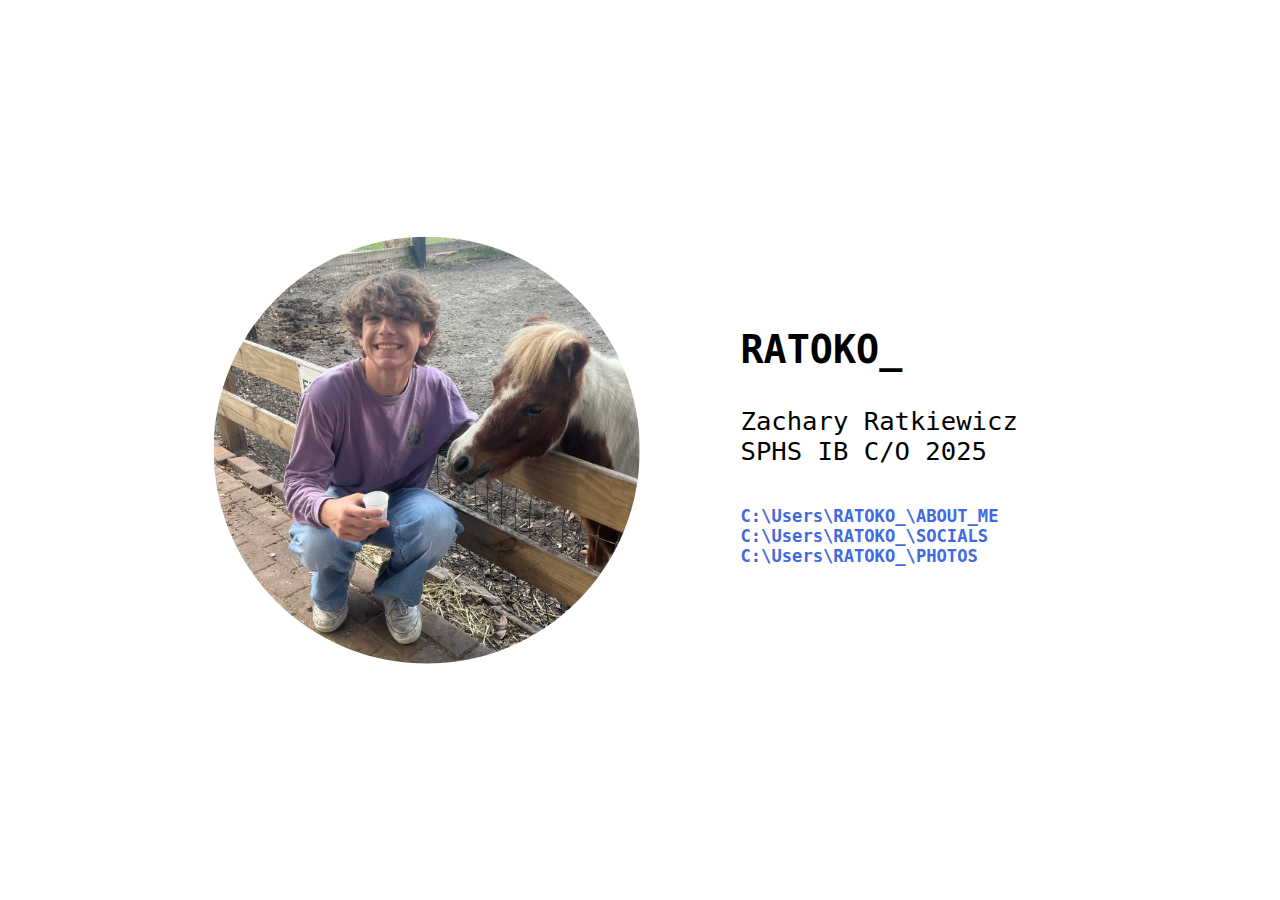
<file: index.html>
<!DOCTYPE html>
<html lang="en">
<head>
    <meta charset="UTF-8">
    <meta name="viewport" content="width=device-width, initial-scale=1.0">
    <link rel="stylesheet" href="./styles/style.css">
    <link rel="icon" href="./imgs/favicon.png">
    <title>RATOKO_</title>
</head>
<body>
    <div id="home">
        <img src="./imgs/IMG_7157.jpg" id="home_img">
        <div id="nametag">
            <h2 id="title">RATOKO_</h2>
            <h4 id="tag">
                Zachary Ratkiewicz
                <br>
                SPHS IB C/O 2025
            </h4>
            <h6>
                <a href="https://www.zacharyratkiewicz.com/ABOUT_ME">C:\Users\RATOKO_\ABOUT_ME</a>
                <br>
                <a href="https://www.zacharyratkiewicz.com/SOCIALS">C:\Users\RATOKO_\SOCIALS</a>
                <br>
                <a href="https://www.zacharyratkiewicz.com/PHOTOS">C:\Users\RATOKO_\PHOTOS</a>
            </h6>
        </div>
    </div>
    
</body>
</html>
</file>
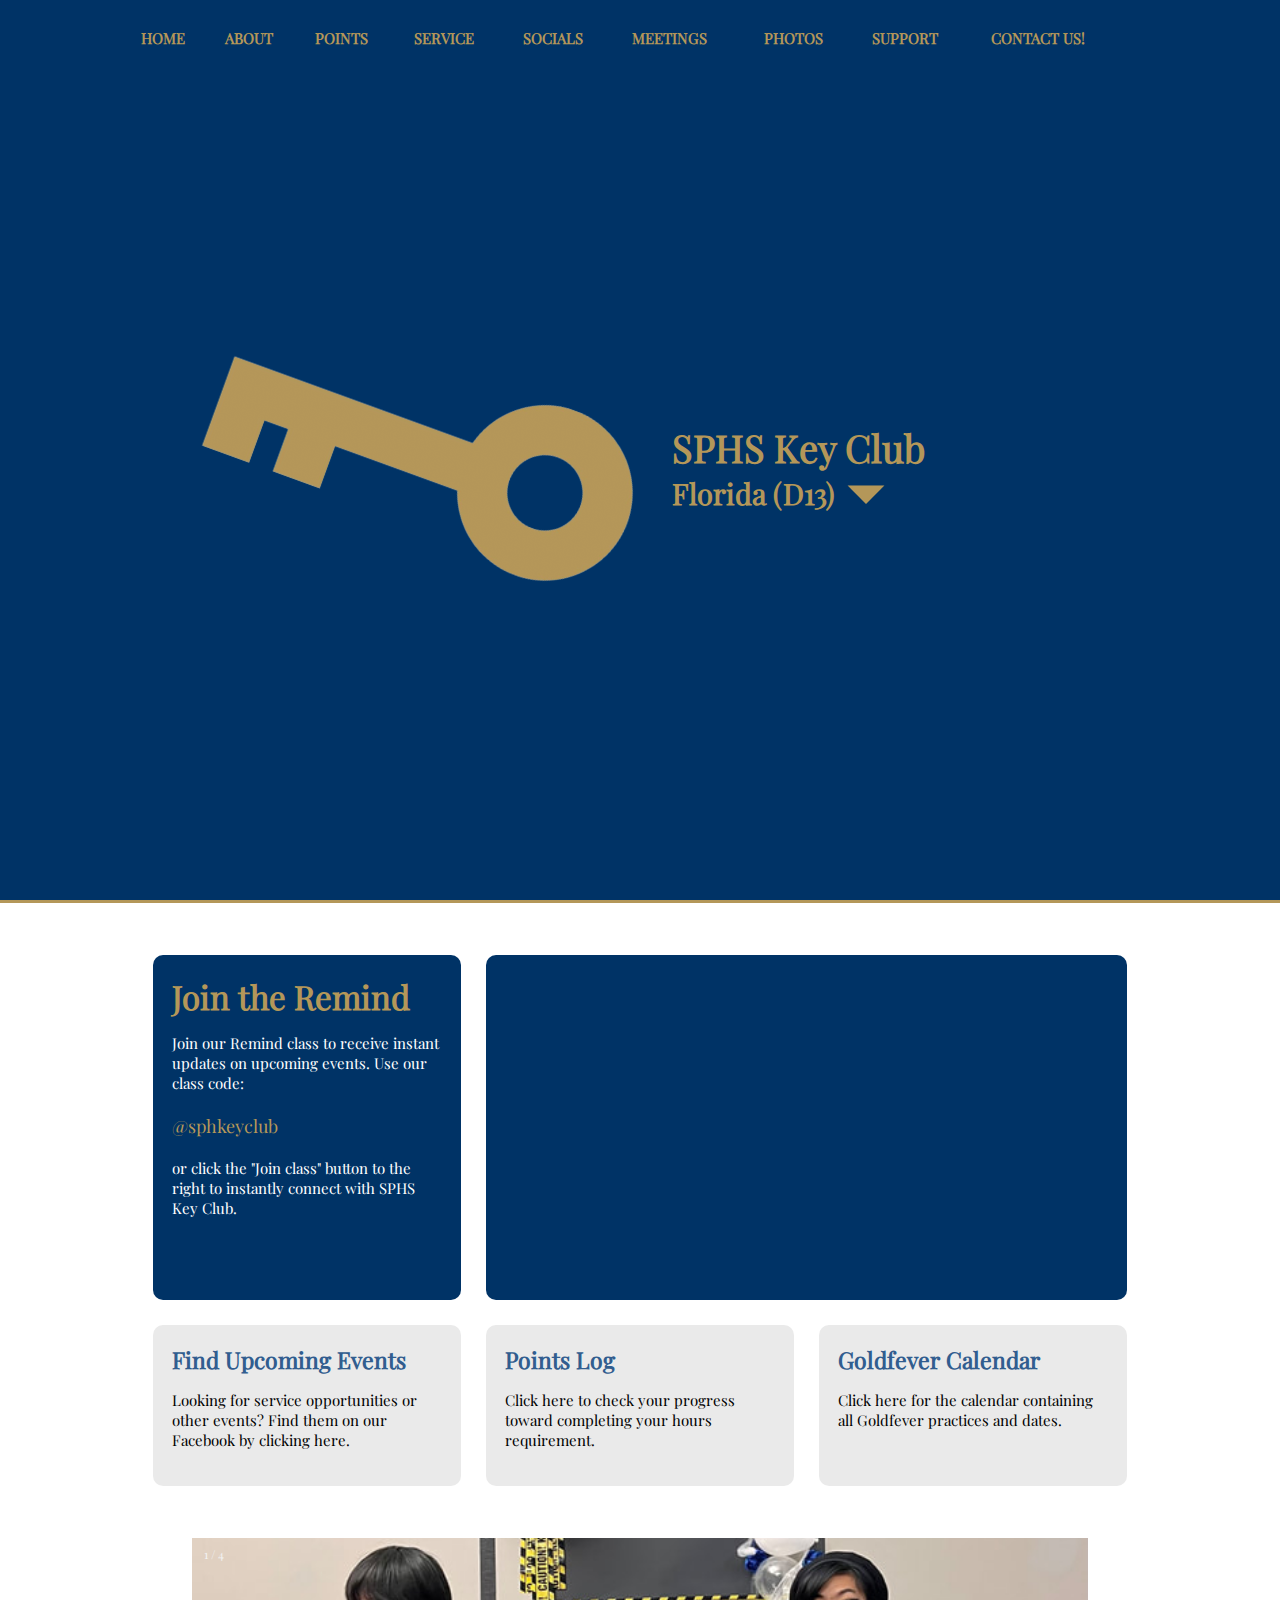
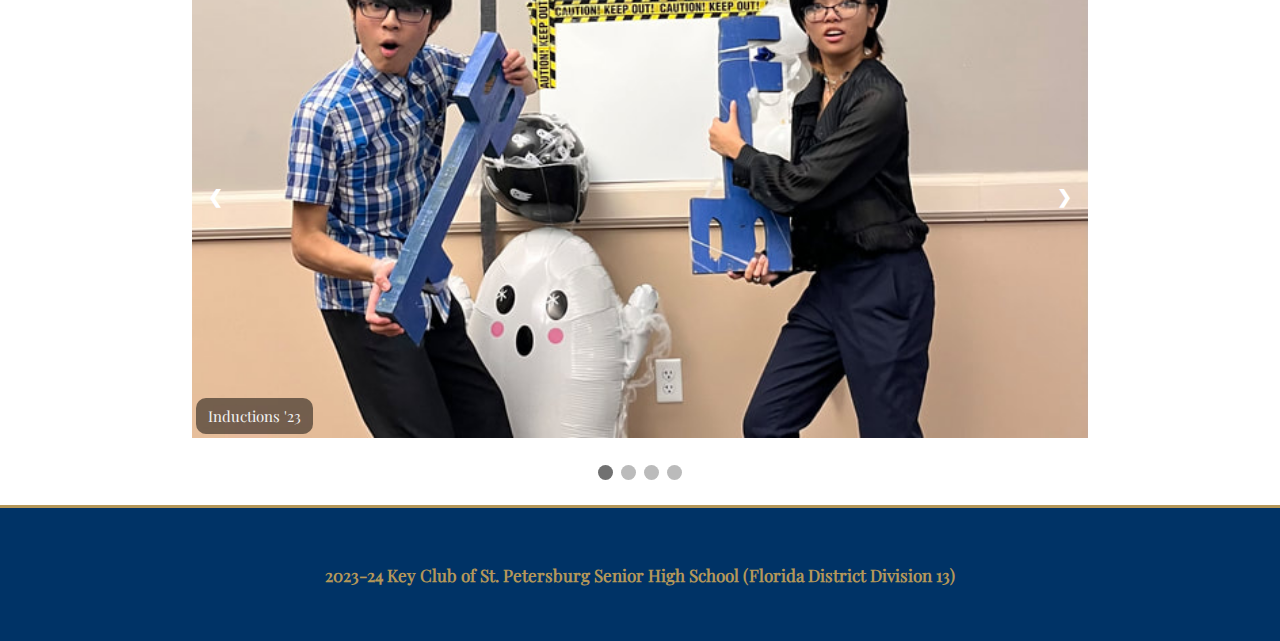
<file: Key Club/index.html>
<!DOCTYPE html>
<html lang="en">
<head>
    <meta charset="UTF-8">
    <meta name="viewport" content="width=device-width, initial-scale=1.0">

    <link rel="stylesheet" href="./styles/style.css">
    <link rel="stylesheet" href="./styles/slideshow.css">

    <link href="https://fonts.googleapis.com/icon?family=Material+Icons" rel="stylesheet">

    <!-- <link rel="icon" href="./imgs/favicon.png"> -->
    <title>Key Club</title>
</head>
<body>
    <div id="screenFit">
        <div id="navbar">
            <table id="navbarContent">
                <tbody>
                    <tr>
                        <td><h3><a href="#">HOME</a></h3></td>
                        <td><h3><a href="#">ABOUT</a></h3></td>
                        <td><h3><a href="#">POINTS</a></h3></td>
                        <td><h3><a href="#">SERVICE</a></h3></td>
                        <td><h3><a href="#">SOCIALS</a></h3></td>
                        <td><h3><a href="#">MEETINGS</a></h3></td>
                        <td><h3><a href="#">PHOTOS</a></h3></td>
                        <td><h3><a href="#">SUPPORT</a></h3></td>
                        <td><h3><a href="#">CONTACT US!</a></h3></td>
                    </tr>
                </tbody>
            </table>
        </div>
        <div id="home">
            <img src="./imgs/key.png" id="home_img">
            <div id="nametag">
                <h2 id="title">SPHS Key Club</h2>
                <h4 id="tag">
                    Florida (D13) <a id="scrollLink" href="#mainContainer"><i class="large material-icons arrowDownLink" style="font-size: 300%;">arrow_drop_down</i></a>
                </h4>
            </div>
        </div>
        <div id="mainContainer">
            <table id="infoContainer">
                <tbody>
                    <tr>
                        <td class="remindContainer">
                            <h2>Join the Remind</h2>
                            <p>Join our Remind class to receive instant updates on upcoming events. Use our class code:<br><br><span style="color:#b49759; font-size: 125%;">@sphkeyclub</span><br><br>or click the "Join class" button to the right to instantly connect with SPHS Key Club.</p>
                        </td>
                        <td class="remindContainer" colspan="2">
                            <iframe src="https://widgets.remind.com/widget?height=400&amp;join=true&amp;token=a0a0e1f03c4301325883426df0da9367" id="remind101-widget-0" class="remind101-messages" frameborder="0" allowtransparency="true" style="border: 0;" title="Remind messages" width="100%" height="300"></iframe>
                        </td>
                    <tr>
                        <td class="shadContainer" onclick="location.href='https://www.facebook.com/groups/183267901786970'">
                            <h2>Find Upcoming Events</h2>
                            <p>Looking for service opportunities or other events? Find them on our Facebook by clicking here.</p>
                        </td>
                        <td class="shadContainer" onclick="location.href='https://docs.google.com/spreadsheets/d/1B08cDx1TPqOLTpgwQuPJurtN1_LaRvaSyBlVOPZ5M2U/edit#gid=101376613'">
                            <h2>Points Log</h2>
                            <p>Click here to check your progress toward completing your hours requirement.</p>
                        </td>
                        <td class="shadContainer" onclick="location.href='https://sphskey.weebly.com/goldfever-calendar.html'">
                            <h2>Goldfever Calendar</h2>
                            <p>Click here for the calendar containing all Goldfever practices and dates.</p>
                        </td>
                        
                    </tr>
                </tbody>
            </table>

            <div class="slideshow-container">

                <div class="mySlides fade">
                    <div class="slideCounter">1 / 4</div>
                    <img src="./imgs/inductions1.jpeg" style="width:100%; height: 500px; object-fit: cover;">
                    <div class="slideshowCaptionText">Inductions '23</div>
                </div>
                
                <div class="mySlides fade">
                    <div class="slideCounter">2 / 4</div>
                    <img src="./imgs/tapping1.png" style="width:100%; height: 500px; object-fit: cover;">
                    <div class="slideshowCaptionText">Tapping '23</div>
                </div>

                <div class="mySlides fade">
                    <div class="slideCounter">3 / 4</div>
                    <img src="./imgs/pumpkinsmash23.jpg" style="width:100%; height: 500px; object-fit: cover;">
                    <div class="slideshowCaptionText">Pumpkin Smashing '23</div>
                </div>
                
                <div class="mySlides fade">
                    <div class="slideCounter">4 / 4</div>
                    <img src="./imgs/inductions2.JPEG" style="width:100%; height: 500px; object-fit: cover;">
                        <div class="slideshowCaptionText">The King at Inductions '23</div>
                    </div>
                    <a class="prevSlide" onclick="plusSlides(-1)">❮</a>
                    <a class="nextSlide" onclick="plusSlides(1)">❯</a>
                </div>

                <br>
                
                <div style="text-align:center">
                    <span class="dotSlide" onclick="currentSlide(1)"></span> 
                    <span class="dotSlide" onclick="currentSlide(2)"></span> 
                    <span class="dotSlide" onclick="currentSlide(3)"></span> 
                    <span class="dotSlide" onclick="currentSlide(4)"></span> 
                </div>

                <br>

                <div id="footnoteContainer">
                    <h5>2023-24 Key Club of St. Petersburg Senior High School (Florida District Division 13)</h5>
                </div>
        </div>
    </div>

    <!--
        Copy text to clipboard: remind @
    -->

    <script src="./logic/slideshow.js"></script>
</body>
</html>
</file>
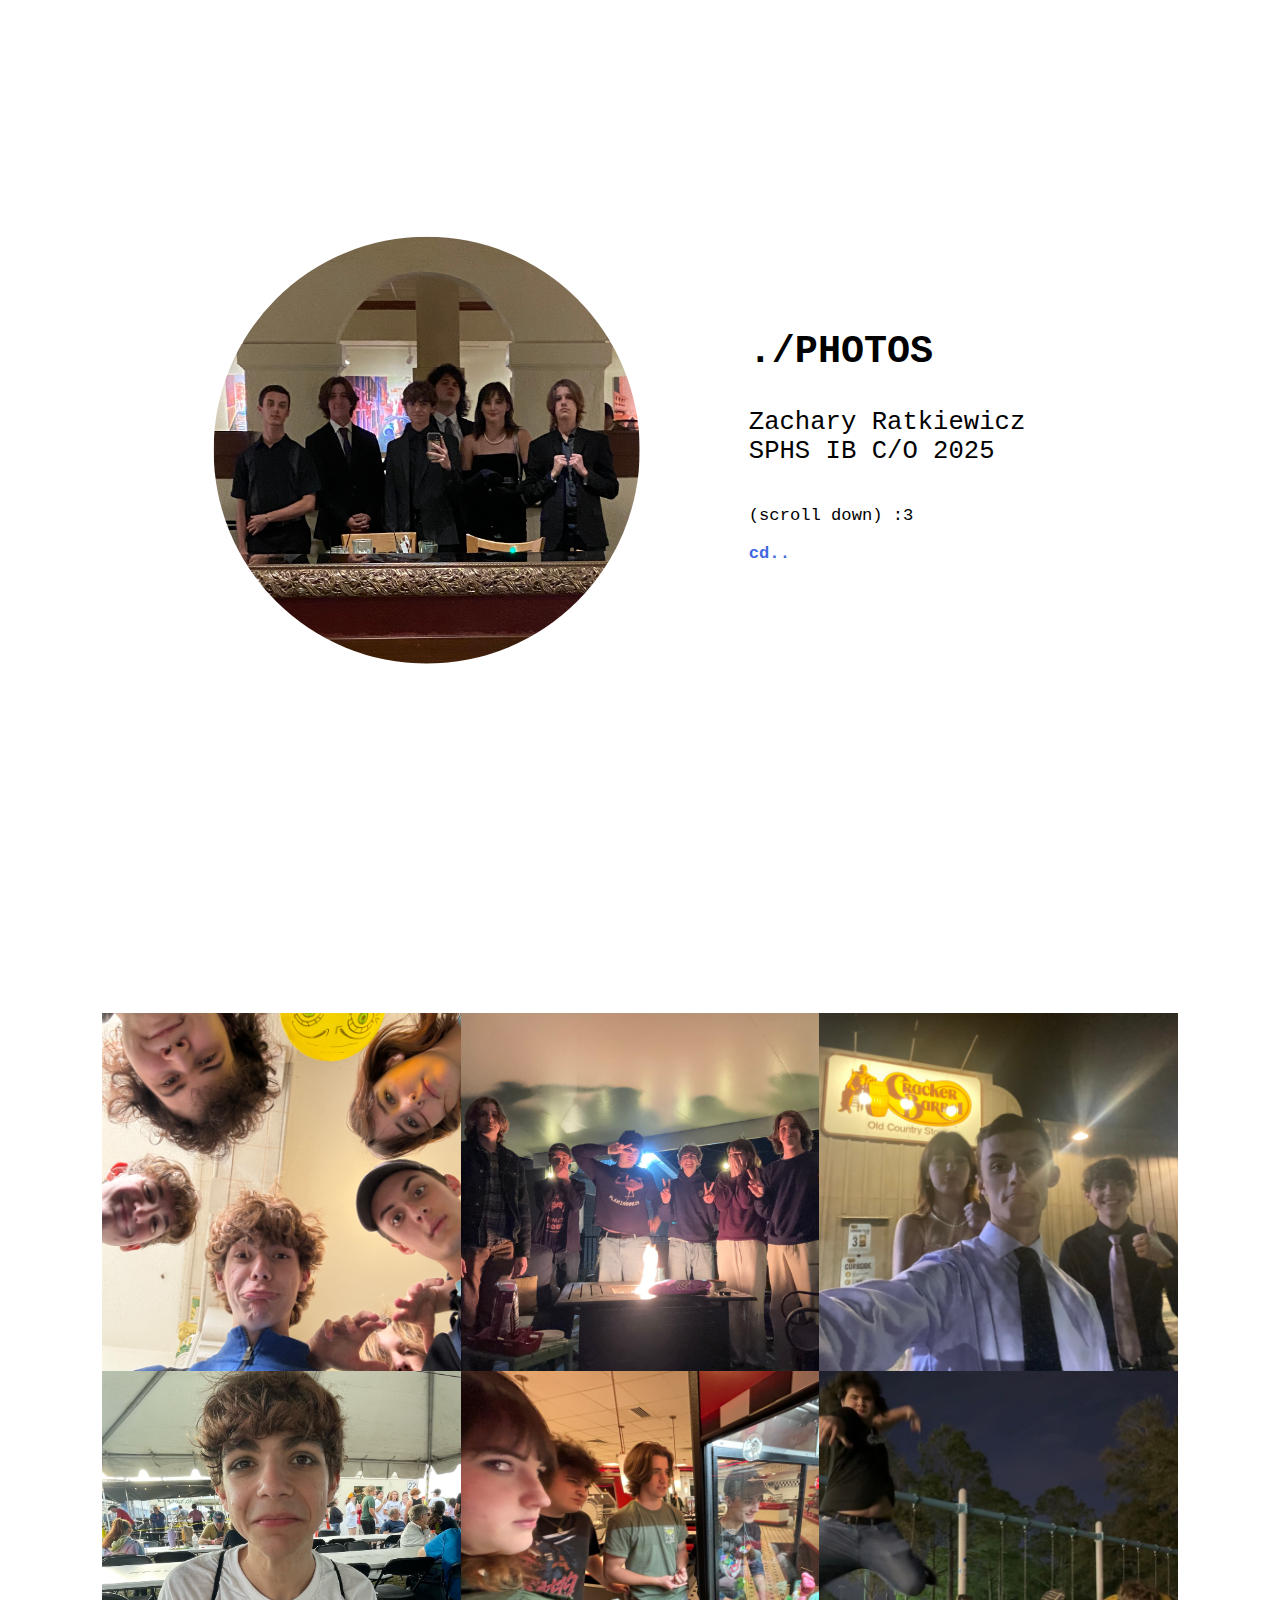
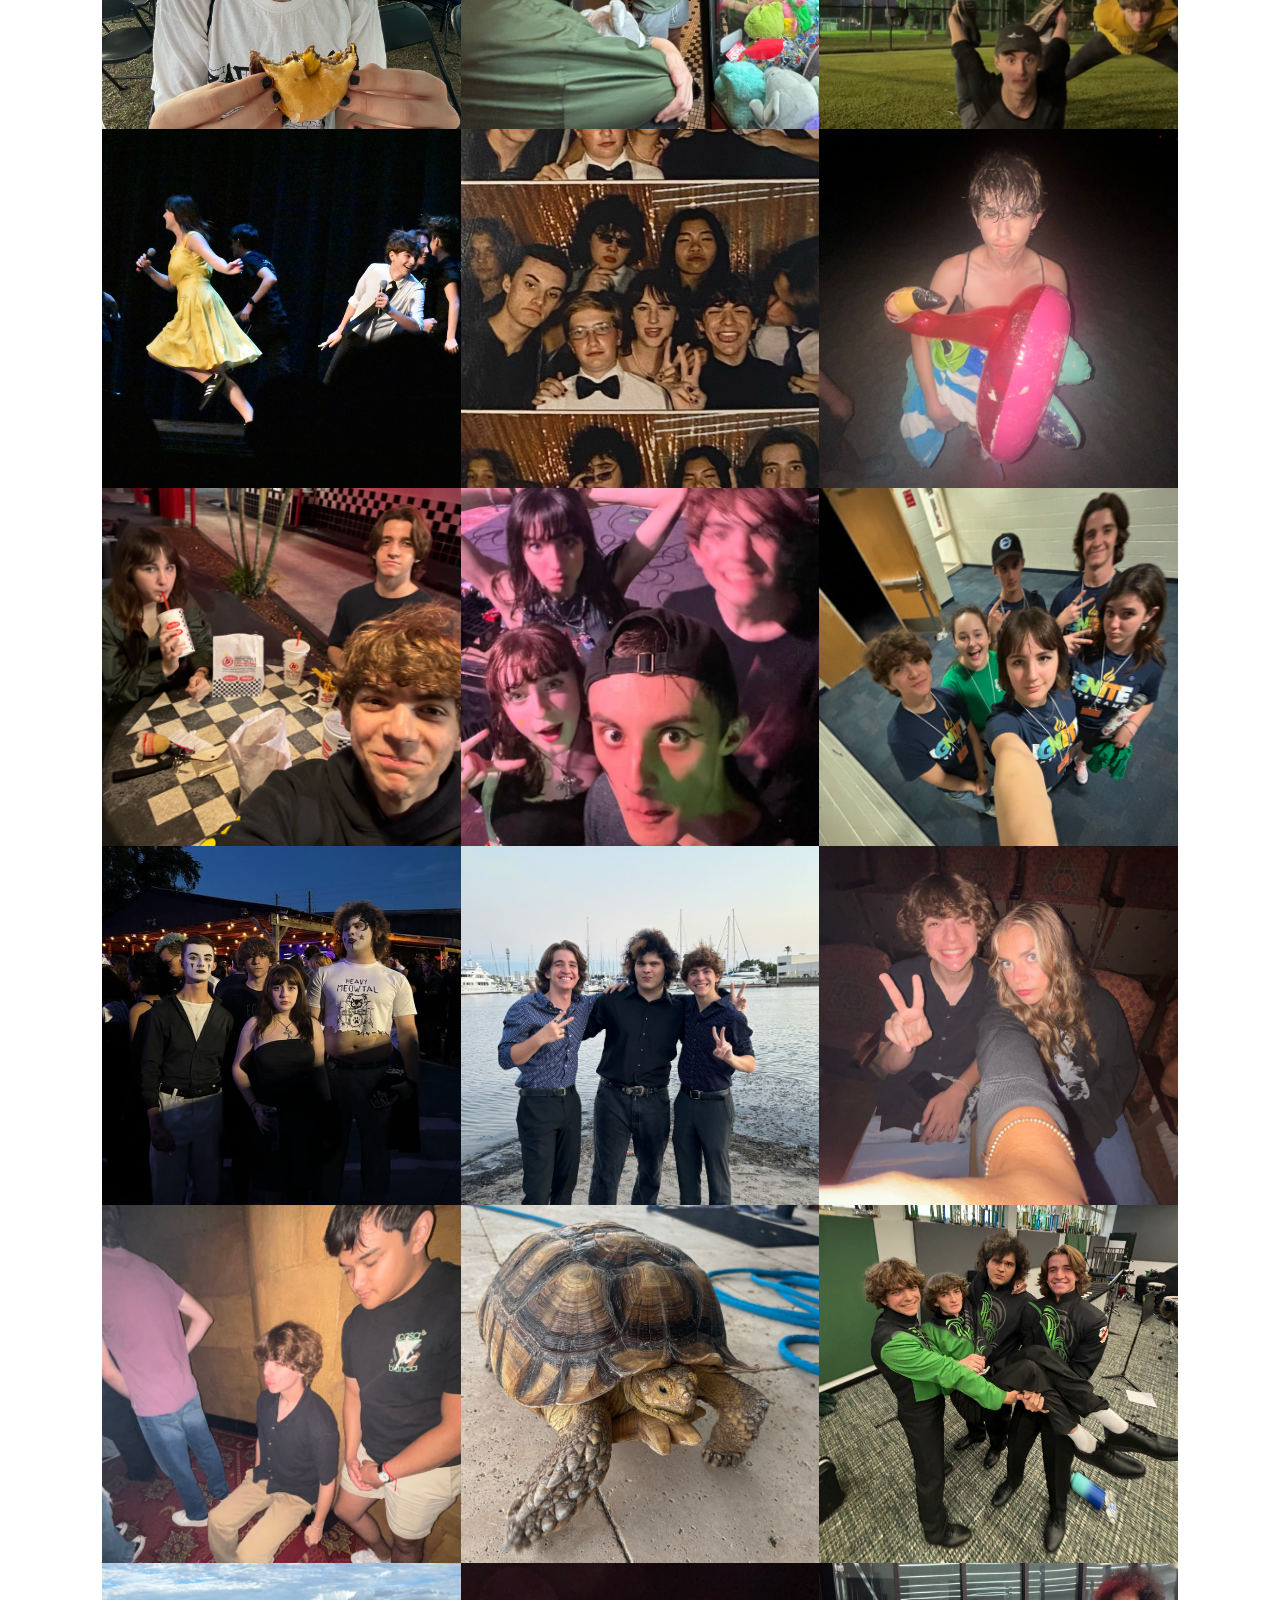
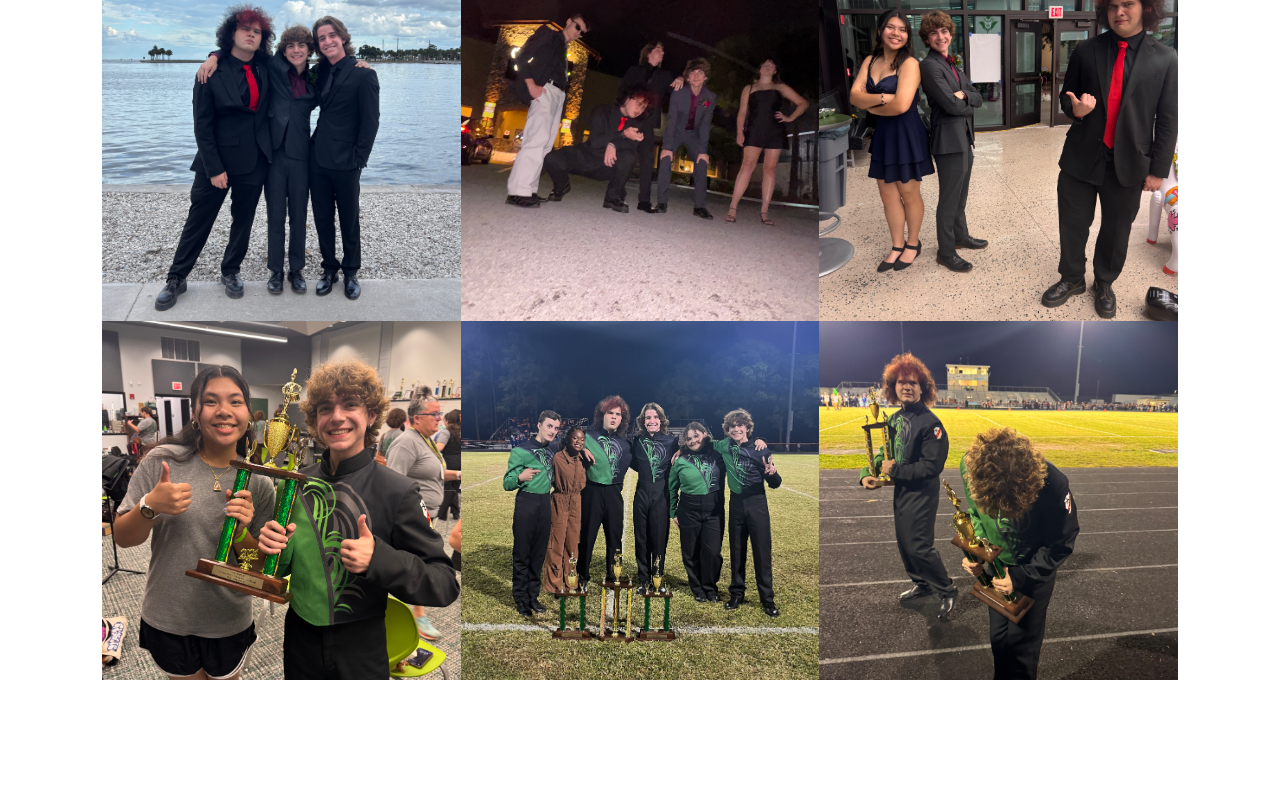
<file: PHOTOS.html>
<!DOCTYPE html>
<html lang="en">
<head>
    <meta charset="UTF-8">
    <meta name="viewport" content="width=device-width, initial-scale=1.0">
    <link rel="stylesheet" href="./styles/style_photos.css">
    <link rel="icon" href="./imgs/favicon.png">
    <title>./PHOTOS</title>
</head>
<body>
    <div id="home">
        <img src="./imgs/IMG_9435.jpg" id="home_img">
        <div id="nametag">
            <h2 id="title">./PHOTOS</h2>
            <h4 id="tag">
                Zachary Ratkiewicz
                <br>
                SPHS IB C/O 2025
            </h4>
            <h6>
                (scroll down) :3
                <br><br>
                <a href="https://www.zacharyratkiewicz.com">cd..</a>
            </h6>
        </div>
    </div>
    <div id="photos_showcase">
        <table>
            <tbody>
                <tr>
                    <td><img src="./imgs/image0.jpeg" class="showcase_img"></td>
                    <td><img src="./imgs/image1.jpeg" class="showcase_img"></td>
                    <td><img src="./imgs/image5.jpg" class="showcase_img"></td>
                </tr>
                <tr>
                    <td><img src="./imgs/image2.jpeg" class="showcase_img"></td>
                    <td><img src="./imgs/gif2.jpeg" class="showcase_img"></td>
                    <td><img src="./imgs/image9.jpg" class="showcase_img"></td>
                </tr>
                <tr>
                    <td><img src="./imgs/image3.jpeg" class="showcase_img"></td>
                    <td><img src="./imgs/image4.jpeg" class="showcase_img"></td>
                    <td><img src="./imgs/image7.jpg" class="showcase_img"></td>
                </tr>
                <tr>
                    <td><img src="./imgs/image8.jpg" class="showcase_img"></td>
                    <td><img src="./imgs/image10.jpg" class="showcase_img"></td>
                    <td><img src="./imgs/image11.jpg" class="showcase_img"></td>
                </tr>
                <tr>
                    <td><img src="./imgs/9-2024+1.jpg" class="showcase_img"></td>
                    <td><img src="./imgs/9-2024+2.JPG" class="showcase_img"></td>
                    <td><img src="./imgs/9-2024+3.jpeg" class="showcase_img"></td>
                </tr>
                <tr>
                    <td><img src="./imgs/9-2024+4.jpeg" class="showcase_img"></td>
                    <td><img src="./imgs/9-2024+5.jpeg" class="showcase_img"></td>
                    <td><img src="./imgs/9-2024+6.jpeg" class="showcase_img"></td>
                </tr>
                <tr>
                    <td><img src="./imgs/10-2024+1.JPG" class="showcase_img"></td>
                    <td><img src="./imgs/10-2024+2.JPG" class="showcase_img"></td>
                    <td><img src="./imgs/10-2024+3.jpeg" class="showcase_img"></td>
                </tr>
                <tr>
                    <td><img src="./imgs/10-2024+4.jpg" class="showcase_img"></td>
                    <td><img src="./imgs/10-2024+5.JPEG" class="showcase_img"></td>
                    <td><img src="./imgs/10-2024+6.jpg" class="showcase_img"></td>
                </tr>
            </tbody>
        </table>
    </div>
    
</body>
</html>
</file>
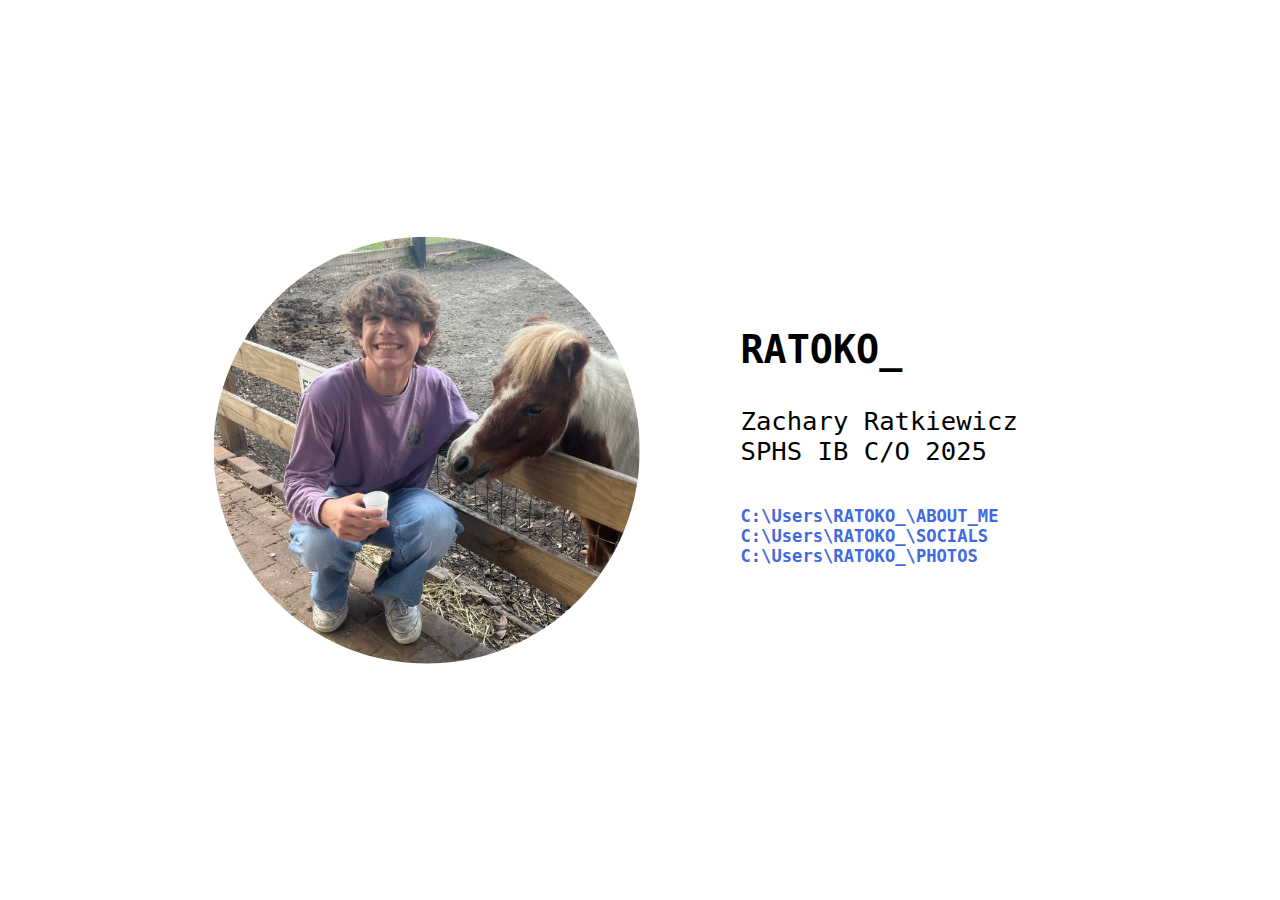
<file: RATOKO_.html>
<!DOCTYPE html>
<html lang="en">
<head>
    <meta charset="UTF-8">
    <meta name="viewport" content="width=device-width, initial-scale=1.0">
    <link rel="stylesheet" href="./styles/style.css">
    <link rel="icon" href="./imgs/favicon.png">
    <title>RATOKO_</title>
</head>
<body>
    <div id="home">
        <img src="./imgs/IMG_7157.jpg" id="home_img">
        <div id="nametag">
            <h2 id="title">RATOKO_</h2>
            <h4 id="tag">
                Zachary Ratkiewicz
                <br>
                SPHS IB C/O 2025
            </h4>
            <h6>
                <a href="./ABOUT_ME.html">C:\Users\RATOKO_\ABOUT_ME</a>
                <br>
                <a href="./SOCIALS.html">C:\Users\RATOKO_\SOCIALS</a>
                <br>
                <a href="./PHOTOS.html">C:\Users\RATOKO_\PHOTOS</a>
            </h6>
        </div>
    </div>
    
</body>
</html>
</file>
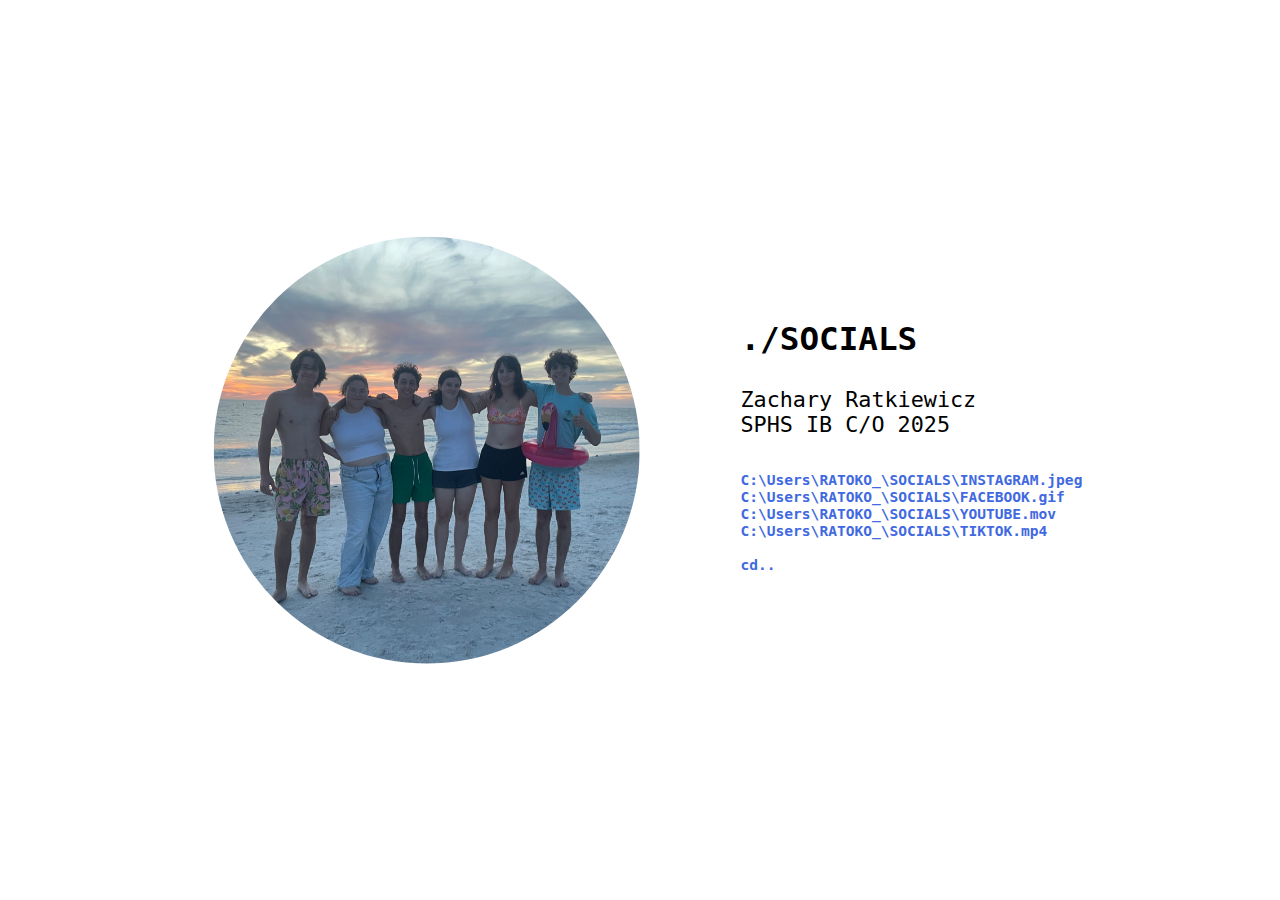
<file: SOCIALS.html>
<!DOCTYPE html>
<html lang="en">
<head>
    <meta charset="UTF-8">
    <meta name="viewport" content="width=device-width, initial-scale=1.0">
    <link rel="stylesheet" href="./styles/style_socials.css">
    <link rel="icon" href="./imgs/favicon.png">
    <title>./SOCIALS</title>
</head>
<body>
    <div id="home">
        <img src="./imgs/IMG_5399.jpg" id="home_img">
        <div id="nametag">
            <h2 id="title">./SOCIALS</h2>
            <h4 id="tag">
                Zachary Ratkiewicz
                <br>
                SPHS IB C/O 2025
            </h4>
            <h6>
                <a href="https://www.instagram.com/zachratso/">C:\Users\RATOKO_\SOCIALS\INSTAGRAM.jpeg</a>
                <br>
                <a href="https://www.facebook.com/zach.ratso">C:\Users\RATOKO_\SOCIALS\FACEBOOK.gif</a>
                <br>
                <a href="https://www.youtube.com/@zacharyratkiewicz8426">C:\Users\RATOKO_\SOCIALS\YOUTUBE.mov</a>
                <br>
                <a href="https://www.tiktok.com/@zachratso">C:\Users\RATOKO_\SOCIALS\TIKTOK.mp4</a>
                <br><br>
                <a href="https://www.zacharyratkiewicz.com">cd..</a>
            </h6>
        </div>
    </div>
    
</body>
</html>
</file>
<file: styles/style.css>
* {
    font-family: monospace;
    animation-name: load-in;
    animation-duration: 0.6s;
}

@keyframes load-in {
    from {opacity: 0.0; }
    to {opacity: 1;}
}

a {
    text-decoration: none;
    color: royalblue;
}

a:visited {
    color: plum;
}

a:hover {
    text-decoration: underline;
    color:darkorchid;
}

#title {
    font-weight: 600;
}

#tag {
    font-weight: 500;
}

@media (min-width: 1100px) {
    #home_img {
        position: absolute;
        top: 50%;
        left: 33.3334vw;
        transform: translate(-50%, -50%);
        -ms-transform: translate(-50%, -50%); /* IE 9 */
        -webkit-transform: translate(-50%, -50%); /* Chrome, Safari, Opera */
        width:33.3334vw;
        height: auto;
        border-radius: 100vw;

        max-height: 80vh;
        max-width: 80vh;
    }

    /*#title {
        
    }*/

    #nametag {
        position: absolute;
        top: 50%;
        left: 70.35%;
        transform: translate(-50%, -50%);
        -ms-transform: translate(-50%, -50%); /* IE 9 */
        -webkit-transform: translate(-50%, -50%); /* Chrome, Safari, Opera */
        text-align: left;

        inline-size: 25vw;

        font-size:2vw;

        max-height: 80vh;
        max-width: 80vh;
    }
}

@media (max-width: 1099px) {
    #home {
        position: absolute;
        top: 50vh;
        left: 50%;
        transform: translate(-50%, -50%);
        -ms-transform: translate(-50%, -50%);
        -webkit-transform: translate(-50%, -50%);

        text-align: left;
        font-size: 7vw;
        
        max-height: 90vh;
        inline-size: 80vw;
    }
    
    #home_img {
        display: none;
    }
}
</file>
<file: Key Club/styles/style.css>
:root {
    --primary-blue: #003366; /* rgb(0, 51, 102) */
    --secondary-blue: #315d8f;
    --primary-gold: rgb(180, 151, 89);
}

@font-face {
    font-family: "playfairdisplay";
    src: url("./PlayfairDisplay-Regular.woff2") format("truetype");
}

@font-face {
    font-family: "playfairdisplay-bold";
    src: url("./PlayfairDisplay-Bold.woff2") format("truetype");
}

html {
    background-color: #003366;
    padding: 0;
    margin: 0;

    scroll-behavior: smooth;

    overflow-x: hidden;
}

body {
    padding: 0;
    margin: 0;
}

* {
    font-family: "playfairdisplay";
    animation-name: load-in;
    animation-duration: 0.6s;
}

@keyframes load-in {
    from {opacity: 0.0; }
    to {opacity: 1;}
}

/*
@media screen and (min-width: 800px) and (min-height: 380px) { /* w:1100px h:380px 
    #screenFit {
        display: block;
    }
}

@media (max-width: 799px) or (max-height: 379px) { /* w:1099px h:379px 
    
}*/

#navbar {
    position: absolute;
    width:100%;

    transform: translate(0, -100vh);
}

#navbarContent {
    padding: 0 10vw 0 10vw;
    border-spacing: 1vw;
    width:100%;

    font-size: 1vw;
}

#navbarContent a {
    text-decoration: none;
    color: var(--primary-gold);
}

#home_img {
    position: absolute;
    top: 50%;
    left: 33.3334vw;
    transform: translate(-50%, -50%) rotate(20deg);
    -ms-transform: translate(-50%, -50%) rotate(20deg); /* IE 9 */
    -webkit-transform: translate(-50%, -50%) rotate(20deg); /* Chrome, Safari, Opera */
    width:33.3334vw;
    height: auto;
    /*border-radius: 100vw;*/

    max-height: 80vh;
    max-width: 80vh;
}

/*#title {
    
}*/

#nametag {
    position: absolute;
    top: 50%;
    left: 65%;
    transform: translate(-50%, -50%);
    -ms-transform: translate(-50%, -50%); /* IE 9 */
    -webkit-transform: translate(-50%, -50%); /* Chrome, Safari, Opera */
    text-align: left;

    inline-size: 25%;

    font-size: 2vw;

    max-height: 80vh;
    max-width: 80vh;
}

#title {
    color: #b49759; /* #e9cf76 */
    font-size: 150%;
    margin-bottom: 0;
}

#tag {
    color: #b49759; /* #e9cf76 */
    font-size: 115%;
    margin-top: 0;
    margin-bottom: 0;
}

#scrollLink {
    color: #b49759; /* #e9cf76 */
}

.arrowDownLink {
    position: absolute;

    transition: 0.6s;

    transform: translate(-15%, -27%);
}

.arrowDownLink:hover {
    transition: 0.4s;
    transform: translate(-15%, -6%);
}

#mainContainer {
    margin-top: 100vh;
    
    width: 100vw;

    background-color: white;
}

#infoContainer {
    padding: 3vh 10vw 3vh 10vw;

    border-top: solid 3px var(--primary-gold);

    border-spacing: 2vw;
}

.shadContainer {
    transition: 0.4s;

    box-sizing: border-box;
    background-color: rgba(213,213,213,0.5);
    border-radius: 10px;

    width: 33.3334%;

    padding: 2%;

    vertical-align: top;
}

.shadContainer h2 {
    margin: 0;
    font-size: max(1.8vw, 2.1vh);

    color: #315d8f;
}

.shadContainer:hover {
    transition: 0.4s;
    background-color: #b49759;

    cursor: pointer;
}

.shadContainer:hover h2 {
    transition: 0.4s;
    color: white;
}

.shadContainer:hover p {
    transition: 0.4s;
    color: white;
}

.remindContainer {
    box-sizing: border-box;
    background-color: #003366;
    color: white;
    border-radius: 10px;

    padding: 2%;
    vertical-align: top;
}

.remindContainer h2 {
    margin: 0;
    font-size: max(2.6vw, 3vh);

    color: #b49759;
}

p {
    font-size: clamp(1.15vw, 1.5vh, 90%);
}

#photoSlide {
    padding-left: 20%;
}

#footnoteContainer {
    text-align: center;
    padding: 3vh;

    border-top: solid 3px var(--primary-gold);

    background-color: var(--primary-blue);

    color: var(--primary-gold);
    font-size: 1.6vw;
}
</file>
<file: Key Club/styles/slideshow.css>
/* Slideshow container */
.slideshow-container {
    width: 70vw;
    position: relative;
    margin: auto;
}

/* Next & previous buttons */
.prevSlide, .nextSlide {
    cursor: pointer;
    position: absolute;
    top: 50%;
    width: auto;
    padding: 16px;
    margin-top: -22px;
    color: white;
    font-weight: bold;
    font-size: 18px;
    transition: 0.6s ease;
    border-radius: 0 3px 3px 0;
    user-select: none;
}

/* Position the "next button" to the right */
.nextSlide {
    right: 0;
    border-radius: 3px 0 0 3px;
}

/* On hover, add a black background color with a little bit see-through */
.prevSlide:hover, .nextSlide:hover {
    background-color: rgba(0,0,0,0.3);
}

/* Caption text */
.slideshowCaptionText {
    color: #f2f2f2;
    font-size: 15px;
    padding: 8px 12px;
    position: absolute;
    bottom: 8px;
    margin-left:4px;
    text-align: left;

    box-sizing: border-box;
    background-color: rgb(0, 0, 0, 0.5);
    border-radius: 10px;
}

/* Number text (1/3 etc) */
.slideCounter {
    color: #f2f2f2;
    font-size: 12px;
    padding: 8px 12px;
    position: absolute;
    top: 0;
}

/* The dots/bullets/indicators */
.dotSlide {
    cursor: pointer;
    height: 15px;
    width: 15px;
    margin: 0 2px;
    background-color: #bbb;
    border-radius: 50%;
    display: inline-block;
    transition: background-color 0.6s ease;
}

.active, .dotSlide:hover {
    background-color: #717171;
}

/* Fading animation */
.fade {
    animation-name: fade;
    animation-duration: 1.5s;
}

@keyframes fade {
    from {opacity: .4} 
    to {opacity: 1}
}
</file>
<file: styles/style_photos.css>
* {
    font-family: monospace;
    animation-name: load-in;
    animation-duration: 0.6s;
}

@keyframes load-in {
    from {opacity: 0.0; }
    to {opacity: 1;}
}

h6 {
    font-weight: 400;
}

a {
    text-decoration: none;
    color: royalblue;
    font-weight: 600;
}

a:visited {
    color: plum;
}

a:hover {
    text-decoration: underline;
    color:darkorchid;
}

#title {
    font-weight: 600;
}

#tag {
    font-weight: 500;
}

#photos_showcase {
    margin-top: 100vh;
}

#photos_showcase img {
    display: block;
}

.showcase_img {
    width:28vw;
}

.showcase_img:hover {
    /*
    box-shadow: 1vw 1vw 1vw rgb(202, 202, 202);
    transform: translate(-3%, -3%);
    -ms-transform: translate(-3%, -3%); /* IE 9 
    -webkit-transform: translate(-3%, -3%); /* Chrome, Safari, Opera 
    */
    transition: 0.3s;
    transform: scale(1.1);
}

table {
    margin-left: auto;
    margin-right: auto;
    border-spacing: 0;
    margin-bottom: 12.5vh;
    padding-top: 12.5vh;
}

td {
    padding: 0;
    bottom: 0;
}

@media (min-width: 1100px) {
    #home_img {
        position: absolute;
        top: 50%;
        left: 33.3334vw;
        transform: translate(-50%, -50%);
        -ms-transform: translate(-50%, -50%); /* IE 9 */
        -webkit-transform: translate(-50%, -50%); /* Chrome, Safari, Opera */
        width:33.3334vw;
        height: auto;
        border-radius: 100vw;

        max-height: 80vh;
        max-width: 80vh;
    }

    /*#title {
        
    }*/

    #nametag {
        position: absolute;
        top: 50%;
        left: 71%;
        transform: translate(-50%, -50%);
        -ms-transform: translate(-50%, -50%); /* IE 9 */
        -webkit-transform: translate(-50%, -50%); /* Chrome, Safari, Opera */
        text-align: left;

        font-size:2vw;
        inline-size: 25vw;

        max-height: 80vh;
        max-width: 80vh;
    }
}

@media (max-width: 1099px) {
    #home {
        position: absolute;
        top: 50vh;
        left: 50%;
        transform: translate(-50%, -50%);
        -ms-transform: translate(-50%, -50%);
        -webkit-transform: translate(-50%, -50%);

        text-align: left;
        font-size: 7vw;

        max-height: 90vh;
        inline-size: 80vw;
    }
    
    #home_img {
        display: none;
    }
}
</file>
<file: styles/style_socials.css>
* {
    font-family: monospace;
    animation-name: load-in;
    animation-duration: 0.6s;
}

@keyframes load-in {
    from {opacity: 0.0; }
    to {opacity: 1;}
}

a {
    text-decoration: none;
    color: royalblue;
}

a:visited {
    color: plum;
}

a:hover {
    text-decoration: underline;
    color:darkorchid;
}

#title {
    font-weight: 600;
}

#tag {
    font-weight: 500;
}

@media (min-width: 1100px) {
    #home_img {
        position: absolute;
        top: 50%;
        left: 33.3334vw;
        transform: translate(-50%, -50%);
        -ms-transform: translate(-50%, -50%); /* IE 9 */
        -webkit-transform: translate(-50%, -50%); /* Chrome, Safari, Opera */
        width:33.3334vw;
        height: auto;
        border-radius: 100vw;

        max-height: 80vh;
        max-width: 80vh;
    }

    /*#title {
        
    }*/

    #nametag {
        position: absolute;
        top: 50%;
        left: 70.35%;
        transform: translate(-50%, -50%);
        -ms-transform: translate(-50%, -50%); /* IE 9 */
        -webkit-transform: translate(-50%, -50%); /* Chrome, Safari, Opera */
        text-align: left;

        inline-size: 25vw;

        font-size:1.7vw;

        max-height: 80vh;
        max-width: 80vh;
    }
}

@media (max-width: 1099px) {
    #home {
        position: absolute;
        top: 50vh;
        left: 50%;
        transform: translate(-50%, -50%);
        -ms-transform: translate(-50%, -50%);
        -webkit-transform: translate(-50%, -50%);

        text-align: left;
        font-size: 5vw;
        
        max-height: 90vh;
        inline-size: 80vw;
    }
    
    #home_img {
        display: none;
    }
}
</file>
